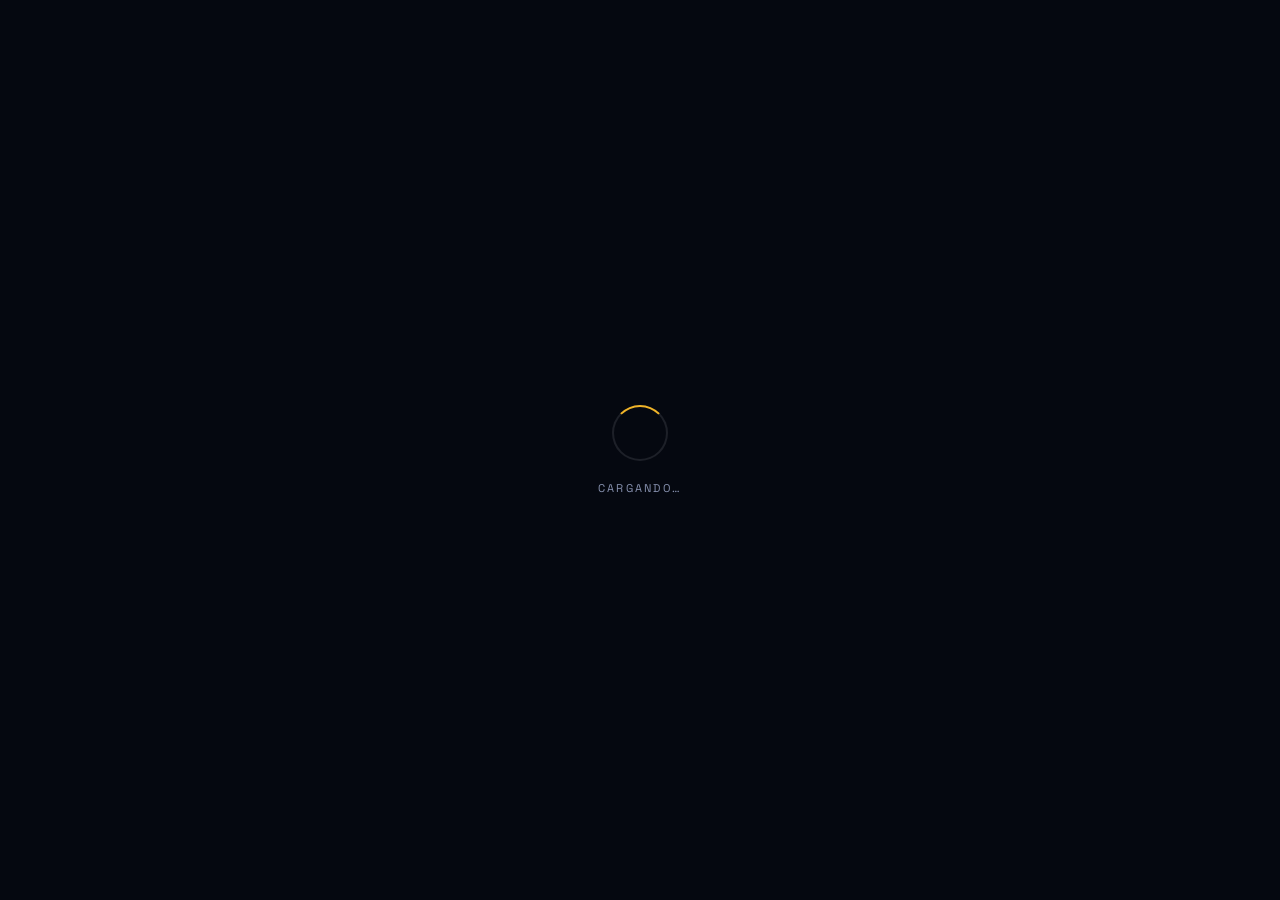
<file: opendata/index.html>
<!DOCTYPE html>
<html lang="es">
<head>
  <meta charset="UTF-8" />
  <meta name="viewport" content="width=device-width, initial-scale=1.0" />
  <title>NASA — Imagen del Día</title>
  <link rel="preconnect" href="https://fonts.googleapis.com" />
  <link rel="preconnect" href="https://fonts.gstatic.com" crossorigin />
  <link href="https://fonts.googleapis.com/css2?family=Space+Grotesk:wght@300;400;500;600;700&family=Inter:wght@300;400;500&display=swap" rel="stylesheet" />
  <link rel="stylesheet" href="style.css" />

</head>
<body>

  <!-- Loading -->
  <div id="loading">
    <div class="loader-ring"></div>
    <span class="loader-text">Cargando&hellip;</span>
  </div>

  <!-- Error -->
  <div id="error">
    <span class="err-icon">|</span>
    <h2>No se pudo obtener la imagen</h2>
    <p>Hubo un problema al conectar con la API de la NASA. Intenta recargar la página.</p>
  </div>

  <!-- Wordmark -->
  <div id="wordmark">
    <div class="nasa-logo">NASA</div>
    <div class="nasa-sub">
      <strong>Imagen del Día</strong>
      Astronomy Picture of the Day
    </div>
  </div>

  <!-- Hero: imagen o video -->
  <div id="hero"></div>

  <!-- Panel de información -->
  <div id="panel">
    <div class="panel-left">
      <div class="eyebrow">Astronomy Picture of the Day</div>
      <h1 id="titulo"></h1>
      <div id="fecha-badge">
        <svg width="12" height="12" viewBox="0 0 24 24" fill="none"
             stroke="currentColor" stroke-width="2" stroke-linecap="round" stroke-linejoin="round">
          <rect x="3" y="4" width="18" height="18" rx="2"/><line x1="16" y1="2" x2="16" y2="6"/>
          <line x1="8" y1="2" x2="8" y2="6"/><line x1="3" y1="10" x2="21" y2="10"/>
        </svg>
        <span id="fecha"></span>
      </div>
    </div>

    <div class="panel-right">
      <div class="desc-label">Descripción</div>
      <p id="descripcion"></p>
      <a id="nasa-link" class="nasa-link" href="https://apod.nasa.gov" target="_blank" rel="noopener">
        <svg width="12" height="12" viewBox="0 0 24 24" fill="none"
            stroke="currentColor" stroke-width="2" stroke-linecap="round" stroke-linejoin="round">
          <path d="M18 13v6a2 2 0 0 1-2 2H5a2 2 0 0 1-2-2V8a2 2 0 0 1 2-2h6"/>
          <polyline points="15 3 21 3 21 9"/><line x1="10" y1="14" x2="21" y2="3"/>
        </svg>
        Ver en NASA APOD
      </a>
    </div>
  </div>

  <script src="app.js"></script>
</body>
</html>
</file>
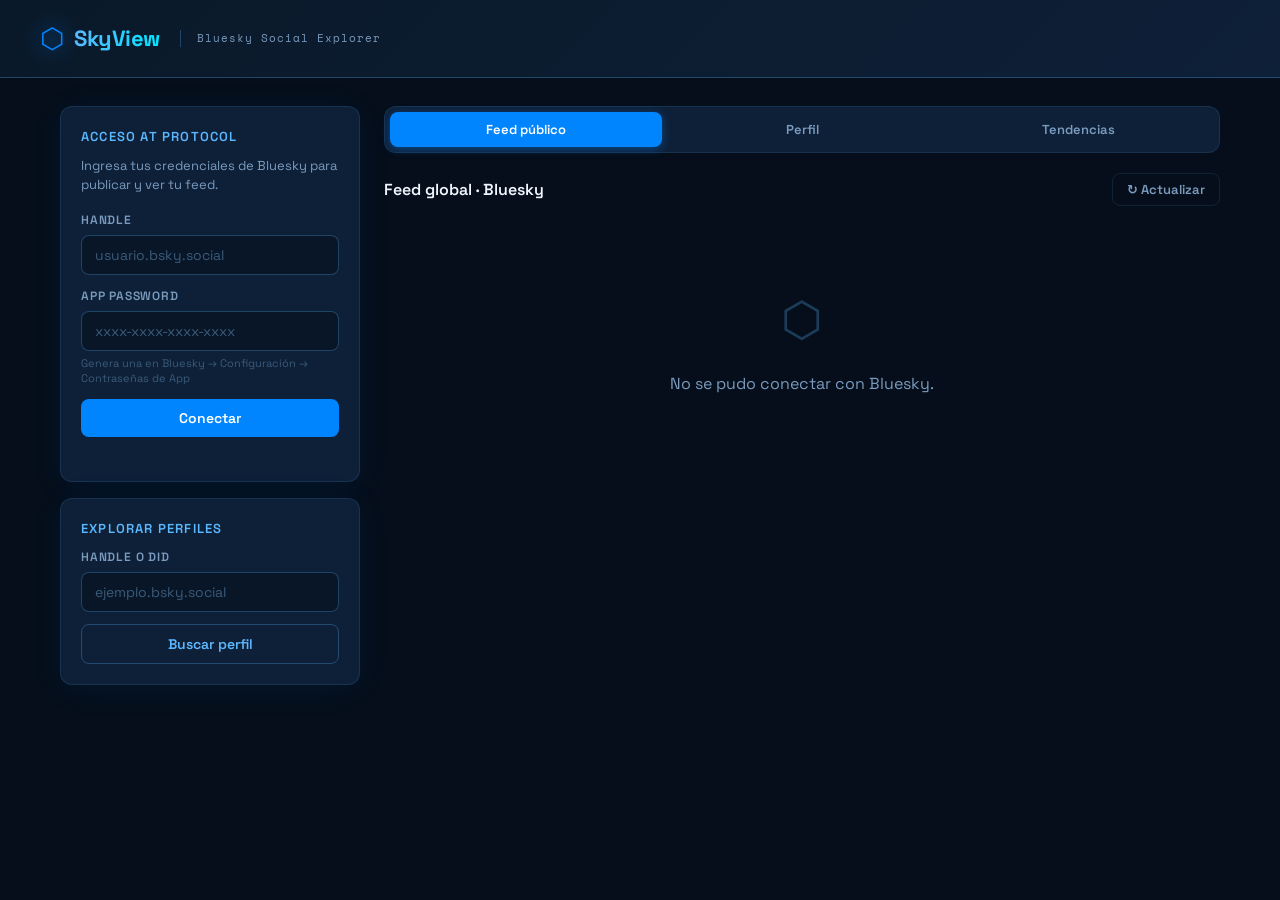
<file: socialmedia/index.html>
<!DOCTYPE html>
<html lang="es">
<head>
  <meta charset="UTF-8" />
  <meta name="viewport" content="width=device-width, initial-scale=1.0" />
  <title>SkyView | Bluesky Explorer</title>
  <link rel="preconnect" href="https://fonts.googleapis.com" />
  <link href="https://fonts.googleapis.com/css2?family=Space+Grotesk:wght@300;400;500;600;700&family=Space+Mono:wght@400;700&display=swap" rel="stylesheet" />
  <link rel="stylesheet" href="estilacho.css" />
</head>
<body>

  <!-- HEADER -->
  <header class="site-header">
    <div class="header-inner">
      <div class="logo">
        <span class="logo-icon">⬡</span>
        <span class="logo-text">SkyView</span>
      </div>
      <p class="logo-sub">Bluesky Social Explorer</p>
    </div>
  </header>

  <!-- MAIN -->
  <main class="main-layout">

    <!-- SIDEBAR / SEARCH PANEL -->
    <aside class="sidebar">

      <!-- Login section -->
      <section class="card" id="login-card">
        <h2 class="card-title">Acceso AT Protocol</h2>
        <p class="card-desc">Ingresa tus credenciales de Bluesky para publicar y ver tu feed.</p>
        <div class="field">
          <label for="handle">Handle</label>
          <input type="text" id="handle" placeholder="usuario.bsky.social" autocomplete="username" />
        </div>
        <div class="field">
          <label for="app-password">App Password</label>
          <input type="password" id="app-password" placeholder="xxxx-xxxx-xxxx-xxxx" autocomplete="current-password" />
          <span class="field-hint">Genera una en Bluesky → Configuración → Contraseñas de App</span>
        </div>
        <button class="btn btn-primary" id="login-btn">Conectar</button>
        <div id="login-status" class="status-msg"></div>
      </section>

      <!-- Search section -->
      <section class="card">
        <h2 class="card-title">Explorar perfiles</h2>
        <div class="field">
          <label for="search-handle">Handle o DID</label>
          <input type="text" id="search-handle" placeholder="ejemplo.bsky.social" />
        </div>
        <button class="btn btn-secondary" id="search-btn">Buscar perfil</button>
      </section>

      <!-- Post section (visible after login) -->
      <section class="card hidden" id="post-card">
        <h2 class="card-title">Nueva publicación</h2>
        <textarea id="post-text" maxlength="300" placeholder="¿Qué está pasando en el cielo?"></textarea>
        <div class="char-counter"><span id="char-count">0</span>/300</div>
        <button class="btn btn-post" id="post-btn">Publicar ⬡</button>
        <div id="post-status" class="status-msg"></div>
      </section>

    </aside>

    <!-- CONTENT AREA -->
    <section class="content-area">

      <!-- Tabs -->
      <nav class="tab-nav">
        <button class="tab active" data-tab="feed">Feed público</button>
        <button class="tab" data-tab="profile">Perfil</button>
        <button class="tab" data-tab="trending">Tendencias</button>
      </nav>

      <!-- Feed tab -->
      <div class="tab-content active" id="tab-feed">
        <div class="feed-header">
          <h2>Feed global · Bluesky</h2>
          <button class="btn btn-ghost" id="refresh-feed-btn">↻ Actualizar</button>
        </div>
        <div id="feed-container" class="posts-list">
          <div class="skeleton-loader">
            <div class="skeleton-post"></div>
            <div class="skeleton-post"></div>
            <div class="skeleton-post"></div>
          </div>
        </div>
      </div>

      <!-- Profile tab -->
      <div class="tab-content" id="tab-profile">
        <div id="profile-container" class="profile-empty">
          <span class="empty-icon">⬡</span>
          <p>Busca un handle en el panel izquierdo para ver el perfil.</p>
        </div>
      </div>

      <!-- Trending tab -->
      <div class="tab-content" id="tab-trending">
        <div class="feed-header">
          <h2>Publicaciones recientes</h2>
          <button class="btn btn-ghost" id="refresh-trending-btn">↻ Actualizar</button>
        </div>
        <div id="trending-container" class="posts-list">
          <div class="skeleton-loader">
            <div class="skeleton-post"></div>
            <div class="skeleton-post"></div>
          </div>
        </div>
      </div>

    </section>
  </main>

  <!-- TOAST notification -->
  <div id="toast" class="toast hidden"></div>

  <script src="app.js"></script>
</body>
</html>
</file>
<file: opendata/style.css>
*, *::before, *::after { box-sizing: border-box; margin: 0; padding: 0; }

    :root {
      --space-black:  #050810;
      --space-dark:   #0B1229;
      --glass-bg:     rgba(5, 8, 16, 0.72);
      --glass-border: rgba(238, 242, 255, 0.10);
      --star-white:   #EEF2FF;
      --nebula-grey:  #8892B0;
      --gold:         #F0B429;
      --gold-dim:     rgba(240, 180, 41, 0.18);
    }

    html, body {
      height: 100%;
      background: var(--space-black);
      color: var(--star-white);
      font-family: 'Inter', sans-serif;
      overflow: hidden;
    }

    /* ── Stars background ── */
    body::before {
      content: '';
      position: fixed;
      inset: 0;
      background-image:
        radial-gradient(1px 1px at 10% 15%, rgba(238,242,255,0.6) 0%, transparent 100%),
        radial-gradient(1px 1px at 30% 60%, rgba(238,242,255,0.4) 0%, transparent 100%),
        radial-gradient(1.5px 1.5px at 55% 25%, rgba(238,242,255,0.5) 0%, transparent 100%),
        radial-gradient(1px 1px at 75% 80%, rgba(238,242,255,0.5) 0%, transparent 100%),
        radial-gradient(1px 1px at 88% 40%, rgba(238,242,255,0.3) 0%, transparent 100%),
        radial-gradient(1px 1px at 20% 90%, rgba(238,242,255,0.4) 0%, transparent 100%),
        radial-gradient(1px 1px at 65% 10%, rgba(238,242,255,0.4) 0%, transparent 100%);
      pointer-events: none;
      z-index: 0;
    }

    /* ── Loading screen ── */
    #loading {
      position: fixed;
      inset: 0;
      display: flex;
      flex-direction: column;
      align-items: center;
      justify-content: center;
      gap: 20px;
      z-index: 100;
      background: var(--space-black);
      transition: opacity 0.6s ease;
    }

    #loading.oculto {
      opacity: 0;
      pointer-events: none;
    }

    .loader-ring {
      width: 56px;
      height: 56px;
      border: 2px solid var(--glass-border);
      border-top-color: var(--gold);
      border-radius: 50%;
      animation: spin 1s linear infinite;
    }

    @keyframes spin { to { transform: rotate(360deg); } }

    .loader-text {
      font-family: 'Space Grotesk', sans-serif;
      font-size: 0.7rem;
      letter-spacing: 0.2em;
      text-transform: uppercase;
      color: var(--nebula-grey);
    }

    /* ── Hero: imagen a pantalla completa ── */
    #hero {
      position: fixed;
      inset: 0;
      z-index: 1;
      opacity: 0;
      transition: opacity 1s ease;
    }

    #hero.visible { opacity: 1; }

    #hero img {
      width: 100%;
      height: 100%;
      object-fit: cover;
      display: block;
    }

    #hero iframe {
      width: 100%;
      height: 100%;
      border: none;
    }

    /* Gradiente sobre la imagen */
    #hero::after {
      content: '';
      position: absolute;
      inset: 0;
      background: linear-gradient(
        to top,
        rgba(5, 8, 16, 0.92) 0%,
        rgba(5, 8, 16, 0.40) 45%,
        rgba(5, 8, 16, 0.10) 100%
      );
    }

    /* ── Panel de información ── */
    #panel {
      position: fixed;
      bottom: 0;
      left: 0;
      right: 0;
      z-index: 10;
      padding: 0 40px 40px;
      display: grid;
      grid-template-columns: 1fr 380px;
      gap: 32px;
      align-items: end;
      opacity: 0;
      transform: translateY(20px);
      transition: opacity 0.8s ease 0.4s, transform 0.8s ease 0.4s;
    }

    #panel.visible {
      opacity: 1;
      transform: translateY(0);
    }



    .eyebrow {
      display: inline-flex;
      align-items: center;
      gap: 8px;
      font-family: 'Space Grotesk', sans-serif;
      font-size: 0.65rem;
      font-weight: 500;
      letter-spacing: 0.18em;
      text-transform: uppercase;
      color: var(--gold);
      margin-bottom: 14px;
    }

    .eyebrow::before {
      content: '';
      display: block;
      width: 20px;
      height: 1px;
      background: var(--gold);
    }

    #titulo {
      font-family: 'Space Grotesk', sans-serif;
      font-size: clamp(1.6rem, 3.5vw, 3rem);
      font-weight: 700;
      line-height: 1.1;
      letter-spacing: -0.02em;
      color: var(--star-white);
      text-shadow: 0 2px 24px rgba(5,8,16,0.8);
      max-width: 680px;
    }

    #fecha-badge {
      display: inline-flex;
      align-items: center;
      gap: 6px;
      margin-top: 16px;
      padding: 5px 12px;
      border: 1px solid var(--glass-border);
      border-radius: 100px;
      font-size: 0.75rem;
      color: var(--nebula-grey);
      background: var(--glass-bg);
      backdrop-filter: blur(8px);
    }

    /* Columna derecha: descripción en panel de cristal */
    .panel-right {
      background: var(--glass-bg);
      border: 1px solid var(--glass-border);
      border-radius: 16px;
      padding: 24px;
      backdrop-filter: blur(20px);
      -webkit-backdrop-filter: blur(20px);
    }

    .desc-label {
      font-family: 'Space Grotesk', sans-serif;
      font-size: 0.6rem;
      letter-spacing: 0.15em;
      text-transform: uppercase;
      color: var(--nebula-grey);
      margin-bottom: 10px;
    }

    #descripcion {
      font-size: 0.82rem;
      line-height: 1.7;
      color: rgba(238, 242, 255, 0.75);
      max-height: 160px;
      overflow-y: auto;
      padding-right: 6px;
      scrollbar-width: thin;
      scrollbar-color: var(--glass-border) transparent;
    }

    #descripcion::-webkit-scrollbar { width: 3px; }
    #descripcion::-webkit-scrollbar-thumb {
      background: var(--glass-border);
      border-radius: 2px;
    }

    /* Botón "Ver fuente" */
    .nasa-link {
      display: inline-flex;
      align-items: center;
      gap: 6px;
      margin-top: 16px;
      padding: 8px 14px;
      background: var(--gold-dim);
      border: 1px solid rgba(240, 180, 41, 0.35);
      border-radius: 8px;
      color: var(--gold);
      font-family: 'Space Grotesk', sans-serif;
      font-size: 0.72rem;
      font-weight: 500;
      letter-spacing: 0.06em;
      text-decoration: none;
      transition: background 0.2s;
    }

    .nasa-link:hover {
      background: rgba(240, 180, 41, 0.28);
    }

    /* ── NASA wordmark (esquina superior izquierda) ── */
    #wordmark {
      position: fixed;
      top: 28px;
      left: 36px;
      z-index: 20;
      display: flex;
      align-items: center;
      gap: 10px;
    }

    .nasa-logo {
      width: 40px;
      height: 40px;
      background: var(--gold);
      border-radius: 50%;
      display: flex;
      align-items: center;
      justify-content: center;
      font-family: 'Space Grotesk', sans-serif;
      font-size: 0.55rem;
      font-weight: 700;
      letter-spacing: 0.08em;
      color: var(--space-black);
    }

    .nasa-sub {
      font-family: 'Space Grotesk', sans-serif;
      font-size: 0.65rem;
      letter-spacing: 0.14em;
      text-transform: uppercase;
      color: var(--nebula-grey);
      line-height: 1.4;
    }

    .nasa-sub strong {
      display: block;
      color: var(--star-white);
      font-weight: 600;
    }

    /* ── Error state ── */
    #error {
      position: fixed;
      inset: 0;
      display: none;
      flex-direction: column;
      align-items: center;
      justify-content: center;
      gap: 12px;
      z-index: 50;
      text-align: center;
      padding: 24px;
    }

    #error.visible { display: flex; }

    #error .err-icon { font-size: 2.5rem; }
    #error h2 {
      font-family: 'Space Grotesk', sans-serif;
      font-size: 1.1rem;
      color: var(--star-white);
    }
    #error p { font-size: 0.82rem; color: var(--nebula-grey); max-width: 340px; }

    /* ── Responsive ── */
    @media (max-width: 720px) {
      html, body { overflow: auto; }

      #hero {
        position: relative;
        height: 55vh;
        min-height: 300px;
      }

      #panel {
        position: relative;
        grid-template-columns: 1fr;
        padding: 24px 20px 36px;
        transform: none;
        background: var(--space-dark);
      }

      .panel-right { max-height: none; }
      #descripcion { max-height: none; overflow: visible; }
    }

    @media (prefers-reduced-motion: reduce) {
      .loader-ring { animation: none; }
      #hero, #panel { transition: none; }
    }
</file>
<file: socialmedia/estilacho.css>
/* =============================================
   SkyView — Bluesky Explorer
   Palette: deep navy + electric sky blue + white
   Font: Space Grotesk (UI) + Space Mono (handles)
   ============================================= */

:root {
  --sky:        #0085FF;
  --sky-light:  #5BB8FF;
  --sky-dim:    #004D99;
  --navy:       #050E1A;
  --navy-mid:   #0A1929;
  --navy-card:  #0E2038;
  --navy-hover: #132845;
  --white:      #F0F6FF;
  --muted:      #7A9BBE;
  --accent:     #00E5FF;
  --post-bg:    #081628;
  --border:     rgba(91, 184, 255, 0.12);
  --border-str: rgba(91, 184, 255, 0.28);

  --font-ui:   'Space Grotesk', system-ui, sans-serif;
  --font-mono: 'Space Mono', monospace;

  --radius:    12px;
  --radius-sm: 8px;
  --shadow:    0 4px 32px rgba(0, 133, 255, 0.08);
}

/* ── Reset ── */
*, *::before, *::after { box-sizing: border-box; margin: 0; padding: 0; }

html { scroll-behavior: smooth; }

body {
  font-family: var(--font-ui);
  background: var(--navy);
  color: var(--white);
  min-height: 100vh;
  line-height: 1.6;
}

/* ── Header ── */
.site-header {
  background: linear-gradient(135deg, var(--navy-mid) 0%, var(--navy-card) 100%);
  border-bottom: 1px solid var(--border-str);
  padding: 16px 28px;
  position: sticky;
  top: 0;
  z-index: 100;
  backdrop-filter: blur(12px);
}

.header-inner {
  max-width: 1200px;
  margin: 0 auto;
  display: flex;
  align-items: center;
  gap: 16px;
}

.logo {
  display: flex;
  align-items: center;
  gap: 10px;
}

.logo-icon {
  font-size: 28px;
  color: var(--sky);
  filter: drop-shadow(0 0 10px var(--sky));
  animation: pulse-glow 3s ease-in-out infinite;
}

@keyframes pulse-glow {
  0%, 100% { filter: drop-shadow(0 0 8px var(--sky)); }
  50%       { filter: drop-shadow(0 0 18px var(--accent)); }
}

.logo-text {
  font-size: 22px;
  font-weight: 700;
  letter-spacing: -0.5px;
  background: linear-gradient(90deg, var(--sky-light), var(--accent));
  -webkit-background-clip: text;
  -webkit-text-fill-color: transparent;
  background-clip: text;
}

.logo-sub {
  font-family: var(--font-mono);
  font-size: 11px;
  color: var(--muted);
  letter-spacing: 1px;
  border-left: 1px solid var(--border-str);
  padding-left: 16px;
  margin-left: 4px;
}

/* ── Layout ── */
.main-layout {
  max-width: 1200px;
  margin: 0 auto;
  padding: 28px 20px;
  display: grid;
  grid-template-columns: 300px 1fr;
  gap: 24px;
  align-items: start;
}

@media (max-width: 768px) {
  .main-layout { grid-template-columns: 1fr; }
}

/* ── Sidebar / Cards ── */
.sidebar {
  display: flex;
  flex-direction: column;
  gap: 16px;
  position: sticky;
  top: 88px;
}

.card {
  background: var(--navy-card);
  border: 1px solid var(--border);
  border-radius: var(--radius);
  padding: 20px;
  box-shadow: var(--shadow);
  transition: border-color 0.2s;
}

.card:hover { border-color: var(--border-str); }

.card-title {
  font-size: 13px;
  font-weight: 600;
  text-transform: uppercase;
  letter-spacing: 1.2px;
  color: var(--sky-light);
  margin-bottom: 8px;
}

.card-desc {
  font-size: 13px;
  color: var(--muted);
  margin-bottom: 16px;
  line-height: 1.5;
}

/* ── Fields ── */
.field {
  display: flex;
  flex-direction: column;
  gap: 5px;
  margin-bottom: 12px;
}

.field label {
  font-size: 12px;
  font-weight: 600;
  color: var(--muted);
  text-transform: uppercase;
  letter-spacing: 0.8px;
}

.field input,
.field textarea,
textarea {
  background: var(--post-bg);
  border: 1px solid var(--border-str);
  border-radius: var(--radius-sm);
  color: var(--white);
  font-family: var(--font-ui);
  font-size: 14px;
  padding: 10px 13px;
  outline: none;
  transition: border-color 0.2s, box-shadow 0.2s;
  width: 100%;
}

.field input:focus,
textarea:focus {
  border-color: var(--sky);
  box-shadow: 0 0 0 3px rgba(0, 133, 255, 0.15);
}

.field input::placeholder,
textarea::placeholder { color: #3A5A78; }

.field-hint {
  font-size: 11px;
  color: #3A5A78;
  line-height: 1.4;
}

textarea {
  resize: vertical;
  min-height: 90px;
  width: 100%;
  border: 1px solid var(--border-str);
  margin-bottom: 6px;
}

.char-counter {
  text-align: right;
  font-family: var(--font-mono);
  font-size: 11px;
  color: var(--muted);
  margin-bottom: 10px;
}

/* ── Buttons ── */
.btn {
  border: none;
  border-radius: var(--radius-sm);
  cursor: pointer;
  font-family: var(--font-ui);
  font-size: 14px;
  font-weight: 600;
  padding: 10px 18px;
  transition: all 0.18s;
  width: 100%;
  display: block;
}

.btn-primary {
  background: var(--sky);
  color: #fff;
}
.btn-primary:hover { background: var(--sky-light); transform: translateY(-1px); box-shadow: 0 4px 16px rgba(0, 133, 255, 0.35); }

.btn-secondary {
  background: transparent;
  color: var(--sky-light);
  border: 1px solid var(--border-str);
}
.btn-secondary:hover { background: var(--navy-hover); border-color: var(--sky); }

.btn-post {
  background: linear-gradient(135deg, var(--sky), var(--accent));
  color: #000;
  font-weight: 700;
}
.btn-post:hover { opacity: 0.9; transform: translateY(-1px); box-shadow: 0 4px 20px rgba(0, 229, 255, 0.3); }

.btn-ghost {
  background: transparent;
  color: var(--muted);
  border: 1px solid var(--border);
  width: auto;
  padding: 7px 14px;
  font-size: 13px;
}
.btn-ghost:hover { color: var(--sky-light); border-color: var(--border-str); }

.btn:disabled { opacity: 0.5; cursor: not-allowed; transform: none !important; }

/* ── Tab Navigation ── */
.tab-nav {
  display: flex;
  gap: 4px;
  background: var(--navy-card);
  border: 1px solid var(--border);
  border-radius: var(--radius);
  padding: 5px;
  margin-bottom: 20px;
}

.tab {
  background: transparent;
  border: none;
  border-radius: var(--radius-sm);
  color: var(--muted);
  cursor: pointer;
  flex: 1;
  font-family: var(--font-ui);
  font-size: 13px;
  font-weight: 600;
  padding: 9px 12px;
  transition: all 0.18s;
}

.tab:hover { color: var(--white); background: var(--navy-hover); }

.tab.active {
  background: var(--sky);
  color: #fff;
  box-shadow: 0 2px 10px rgba(0, 133, 255, 0.4);
}

/* ── Tab Content ── */
.tab-content { display: none; }
.tab-content.active { display: block; animation: fadeIn 0.2s ease; }

@keyframes fadeIn {
  from { opacity: 0; transform: translateY(4px); }
  to   { opacity: 1; transform: translateY(0); }
}

/* ── Feed Header ── */
.feed-header {
  display: flex;
  justify-content: space-between;
  align-items: center;
  margin-bottom: 16px;
}

.feed-header h2 {
  font-size: 16px;
  font-weight: 600;
  color: var(--white);
}

/* ── Post Cards ── */
.posts-list { display: flex; flex-direction: column; gap: 12px; }

.post-card {
  background: var(--navy-card);
  border: 1px solid var(--border);
  border-radius: var(--radius);
  padding: 16px 18px;
  transition: border-color 0.2s, transform 0.15s;
}

.post-card:hover {
  border-color: var(--border-str);
  transform: translateY(-1px);
  box-shadow: var(--shadow);
}

.post-top {
  display: flex;
  align-items: center;
  gap: 10px;
  margin-bottom: 10px;
}

.post-avatar {
  width: 38px;
  height: 38px;
  border-radius: 50%;
  object-fit: cover;
  border: 2px solid var(--border-str);
  flex-shrink: 0;
  background: var(--navy-mid);
}

.post-avatar-fallback {
  width: 38px;
  height: 38px;
  border-radius: 50%;
  background: linear-gradient(135deg, var(--sky-dim), var(--sky));
  display: flex;
  align-items: center;
  justify-content: center;
  font-size: 16px;
  font-weight: 700;
  color: #fff;
  flex-shrink: 0;
  border: 2px solid var(--border-str);
}

.post-author-info { flex: 1; min-width: 0; }

.post-display-name {
  font-size: 14px;
  font-weight: 600;
  color: var(--white);
  white-space: nowrap;
  overflow: hidden;
  text-overflow: ellipsis;
}

.post-handle {
  font-family: var(--font-mono);
  font-size: 11px;
  color: var(--sky-light);
  white-space: nowrap;
  overflow: hidden;
  text-overflow: ellipsis;
}

.post-time {
  font-family: var(--font-mono);
  font-size: 10px;
  color: #3A5A78;
  flex-shrink: 0;
}

.post-text {
  font-size: 14px;
  color: #C8DDEF;
  line-height: 1.65;
  word-break: break-word;
  white-space: pre-wrap;
}

.post-image {
  margin-top: 10px;
  border-radius: var(--radius-sm);
  max-width: 100%;
  border: 1px solid var(--border);
}

.post-stats {
  display: flex;
  gap: 20px;
  margin-top: 12px;
  padding-top: 10px;
  border-top: 1px solid var(--border);
}

.post-stat {
  display: flex;
  align-items: center;
  gap: 5px;
  font-size: 12px;
  color: var(--muted);
  font-weight: 500;
}

.post-stat span { font-size: 14px; }

/* ── Profile Section ── */
.profile-empty {
  text-align: center;
  padding: 60px 20px;
  color: var(--muted);
}
.profile-empty .empty-icon { font-size: 48px; display: block; margin-bottom: 12px; color: var(--border-str); }

.profile-card {
  background: var(--navy-card);
  border: 1px solid var(--border);
  border-radius: var(--radius);
  overflow: hidden;
  margin-bottom: 20px;
}

.profile-banner {
  height: 120px;
  background: linear-gradient(135deg, var(--navy-mid), var(--sky-dim));
  position: relative;
}

.profile-banner img { width: 100%; height: 100%; object-fit: cover; }

.profile-avatar-wrap {
  position: absolute;
  bottom: -24px;
  left: 20px;
}

.profile-avatar {
  width: 64px;
  height: 64px;
  border-radius: 50%;
  border: 3px solid var(--navy-card);
  object-fit: cover;
  background: var(--navy-mid);
}

.profile-body {
  padding: 32px 20px 20px;
}

.profile-display-name {
  font-size: 20px;
  font-weight: 700;
  margin-bottom: 2px;
}

.profile-handle-line {
  font-family: var(--font-mono);
  font-size: 12px;
  color: var(--sky-light);
  margin-bottom: 10px;
}

.profile-bio {
  font-size: 14px;
  color: #A0BED8;
  line-height: 1.6;
  margin-bottom: 14px;
}

.profile-stats {
  display: flex;
  gap: 24px;
}

.profile-stat-val {
  font-size: 18px;
  font-weight: 700;
  color: var(--white);
}

.profile-stat-label {
  font-size: 11px;
  color: var(--muted);
  text-transform: uppercase;
  letter-spacing: 0.8px;
}

/* ── Skeleton Loaders ── */
.skeleton-loader { display: flex; flex-direction: column; gap: 12px; }

.skeleton-post {
  background: var(--navy-card);
  border: 1px solid var(--border);
  border-radius: var(--radius);
  height: 110px;
  position: relative;
  overflow: hidden;
}

.skeleton-post::after {
  content: '';
  position: absolute;
  inset: 0;
  background: linear-gradient(90deg, transparent 20%, rgba(91,184,255,0.06) 50%, transparent 80%);
  animation: shimmer 1.6s infinite;
}

@keyframes shimmer {
  from { transform: translateX(-100%); }
  to   { transform: translateX(100%); }
}

/* ── Status messages ── */
.status-msg {
  font-size: 12px;
  margin-top: 8px;
  min-height: 16px;
  text-align: center;
  font-weight: 500;
}
.status-msg.error   { color: #FF5B5B; }
.status-msg.success { color: #44D9A0; }
.status-msg.loading { color: var(--muted); }

/* ── Toast ── */
.toast {
  position: fixed;
  bottom: 28px;
  left: 50%;
  transform: translateX(-50%) translateY(12px);
  background: var(--navy-card);
  border: 1px solid var(--border-str);
  border-radius: 100px;
  padding: 12px 24px;
  font-size: 14px;
  font-weight: 600;
  color: var(--white);
  box-shadow: 0 8px 32px rgba(0, 0, 0, 0.5);
  transition: opacity 0.2s, transform 0.2s;
  z-index: 1000;
}

.toast.hidden { opacity: 0; pointer-events: none; }
.toast.visible { opacity: 1; transform: translateX(-50%) translateY(0); }

.toast.success { border-color: #44D9A0; color: #44D9A0; }
.toast.error   { border-color: #FF5B5B; color: #FF5B5B; }

/* ── Utility ── */
.hidden { display: none !important; }

/* ── Scrollbar ── */
::-webkit-scrollbar { width: 6px; }
::-webkit-scrollbar-track { background: var(--navy); }
::-webkit-scrollbar-thumb { background: var(--navy-hover); border-radius: 3px; }
::-webkit-scrollbar-thumb:hover { background: var(--sky-dim); }
</file>
